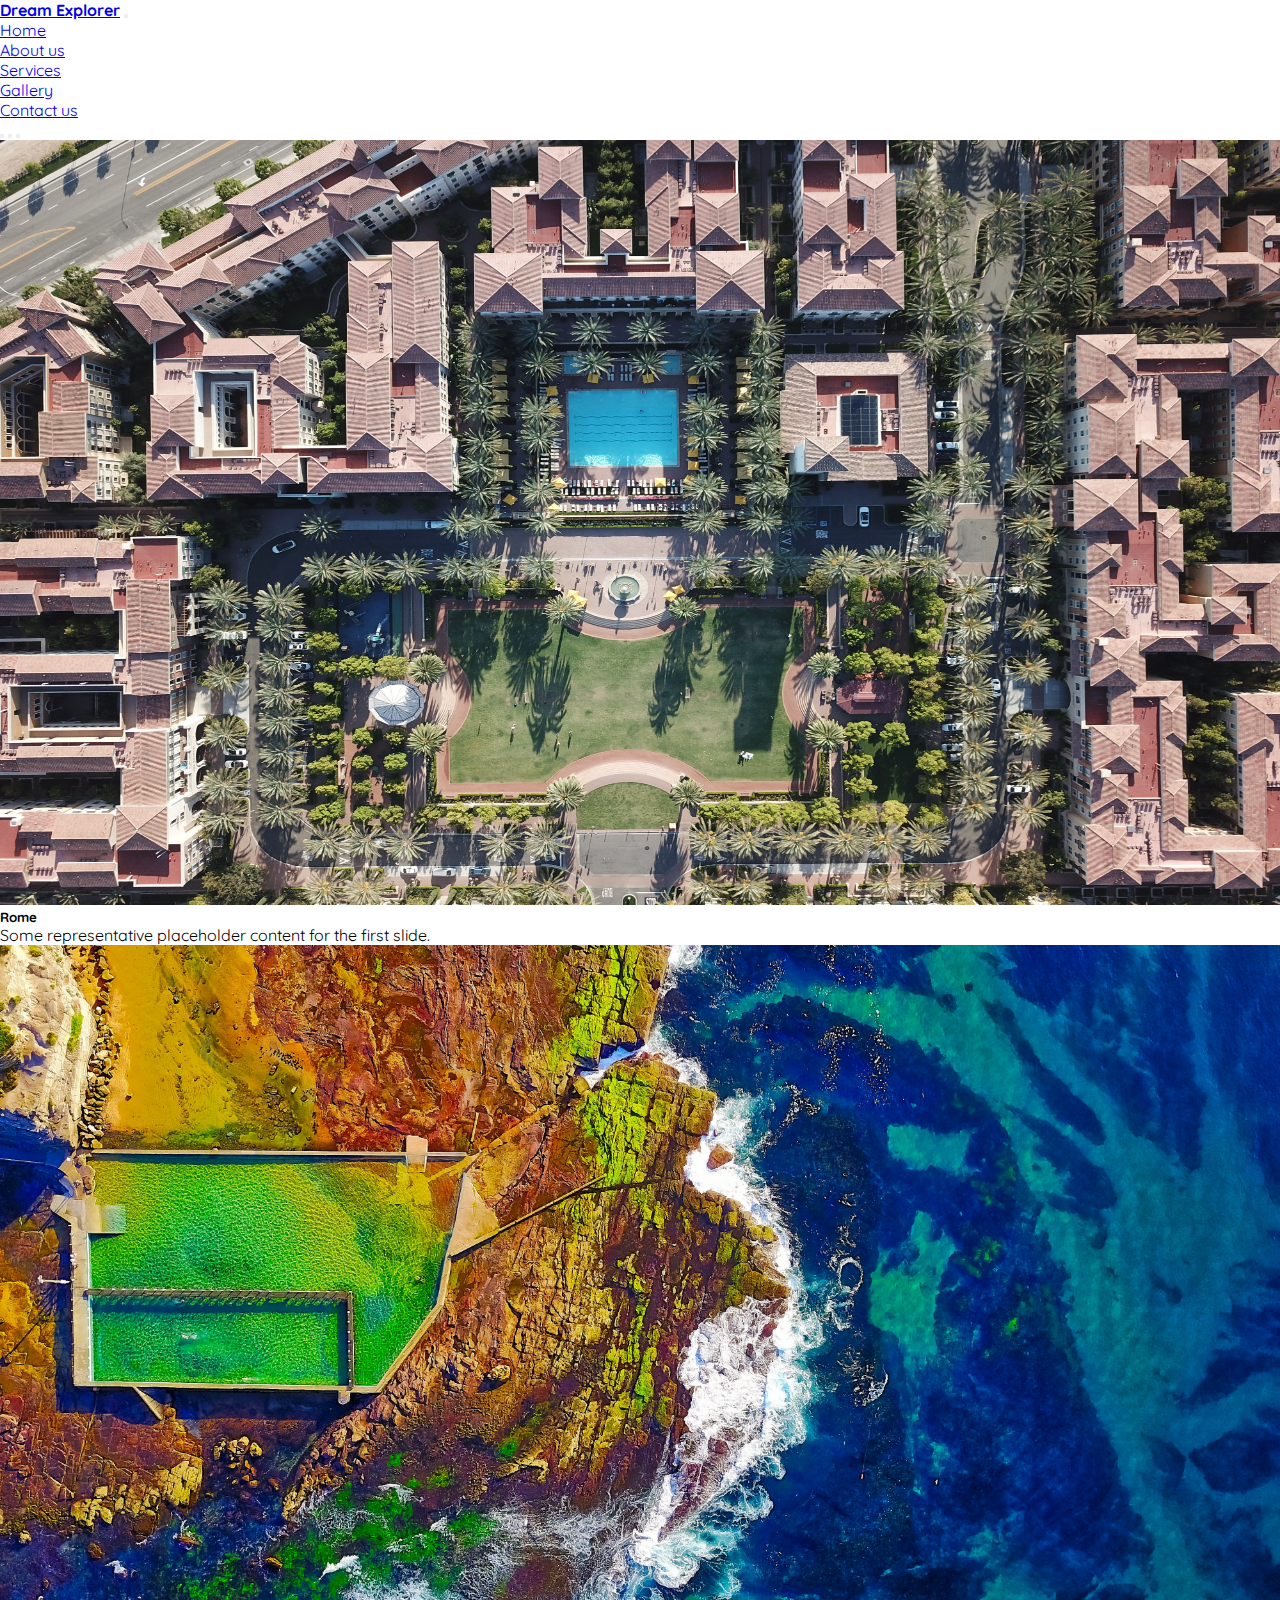
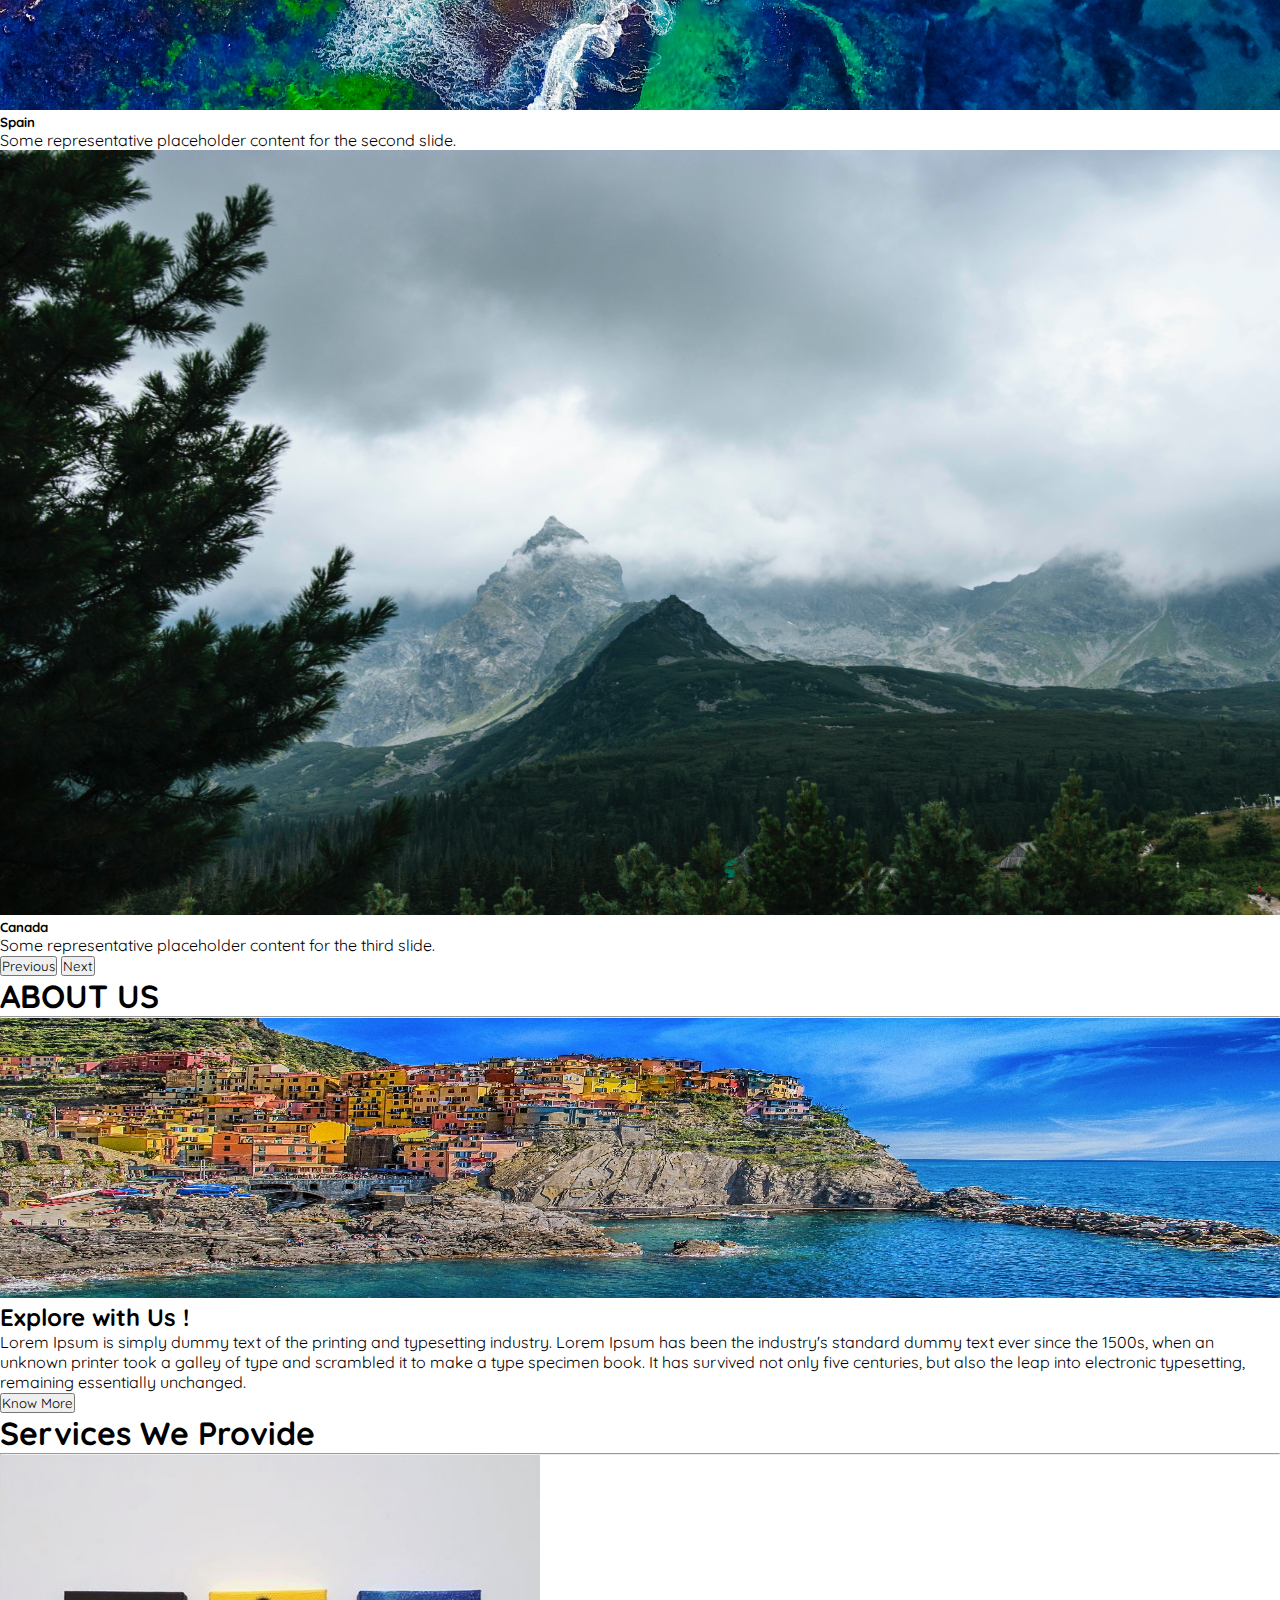
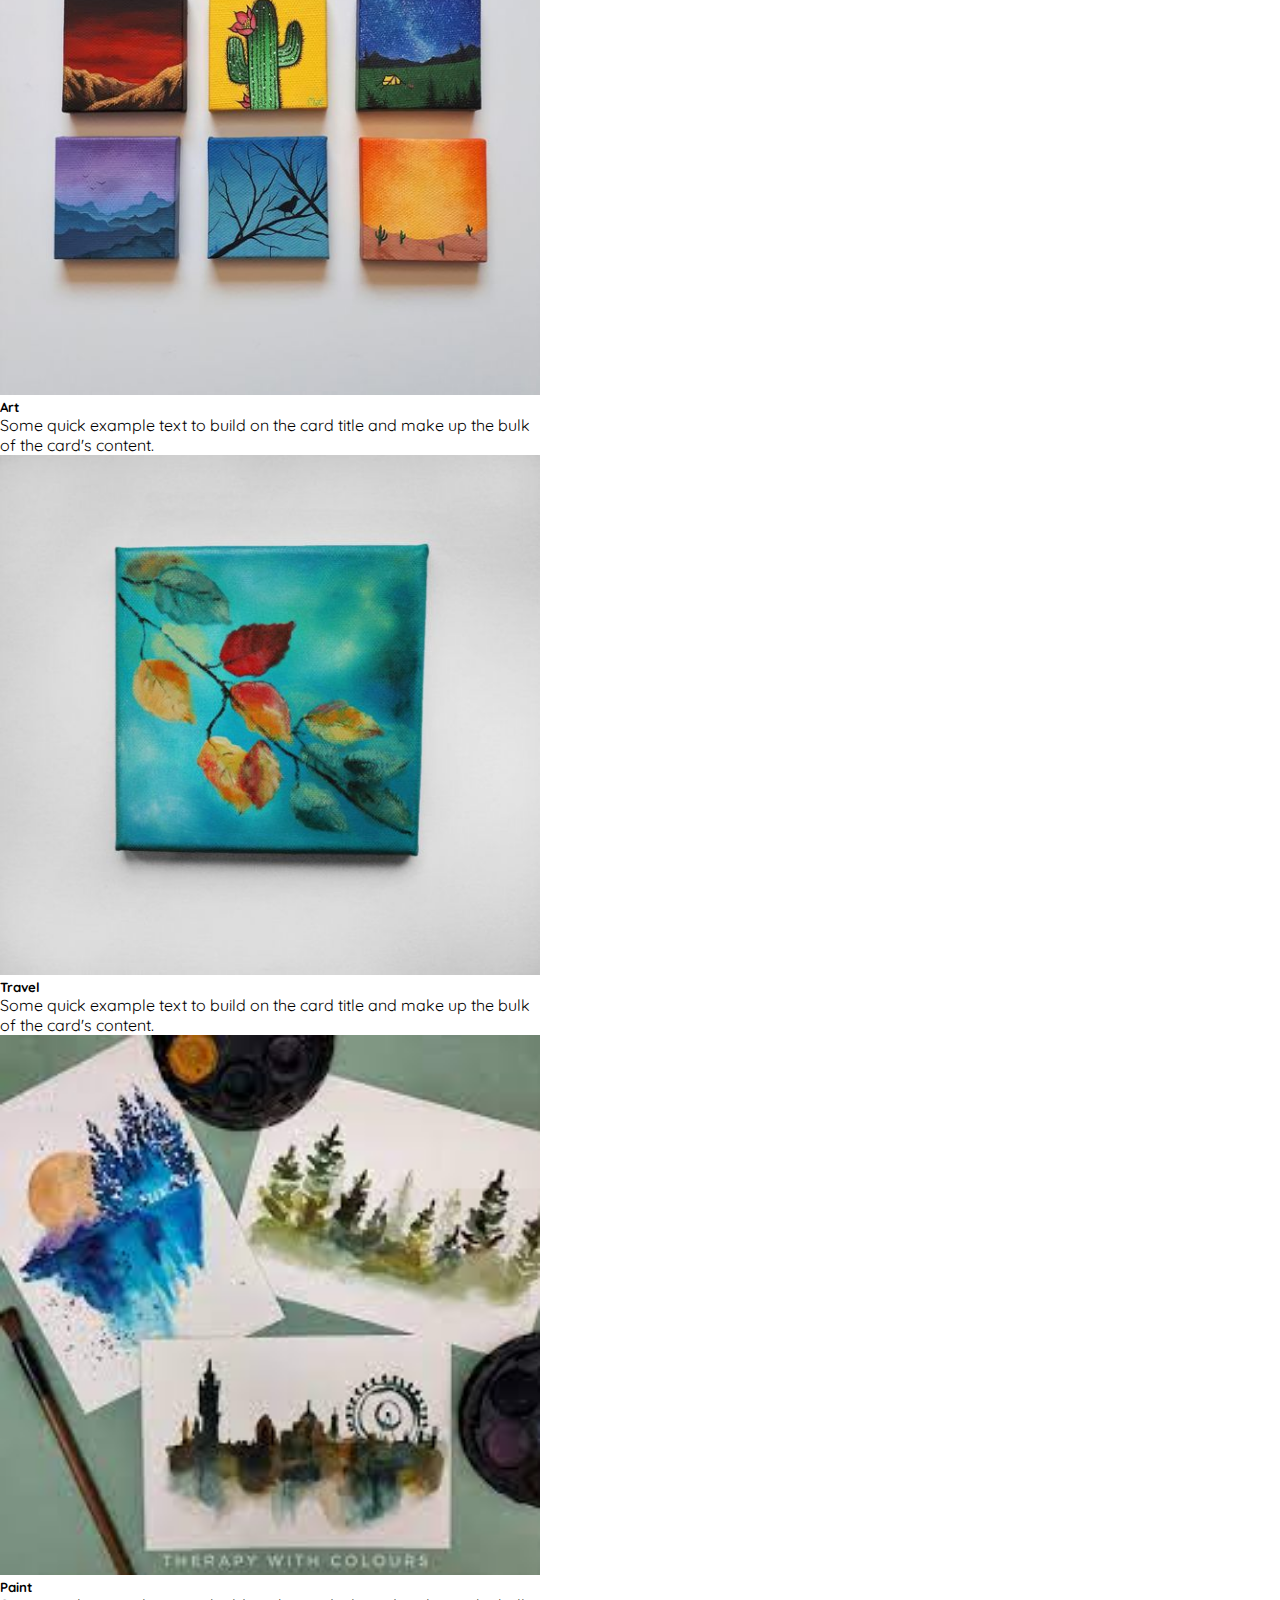
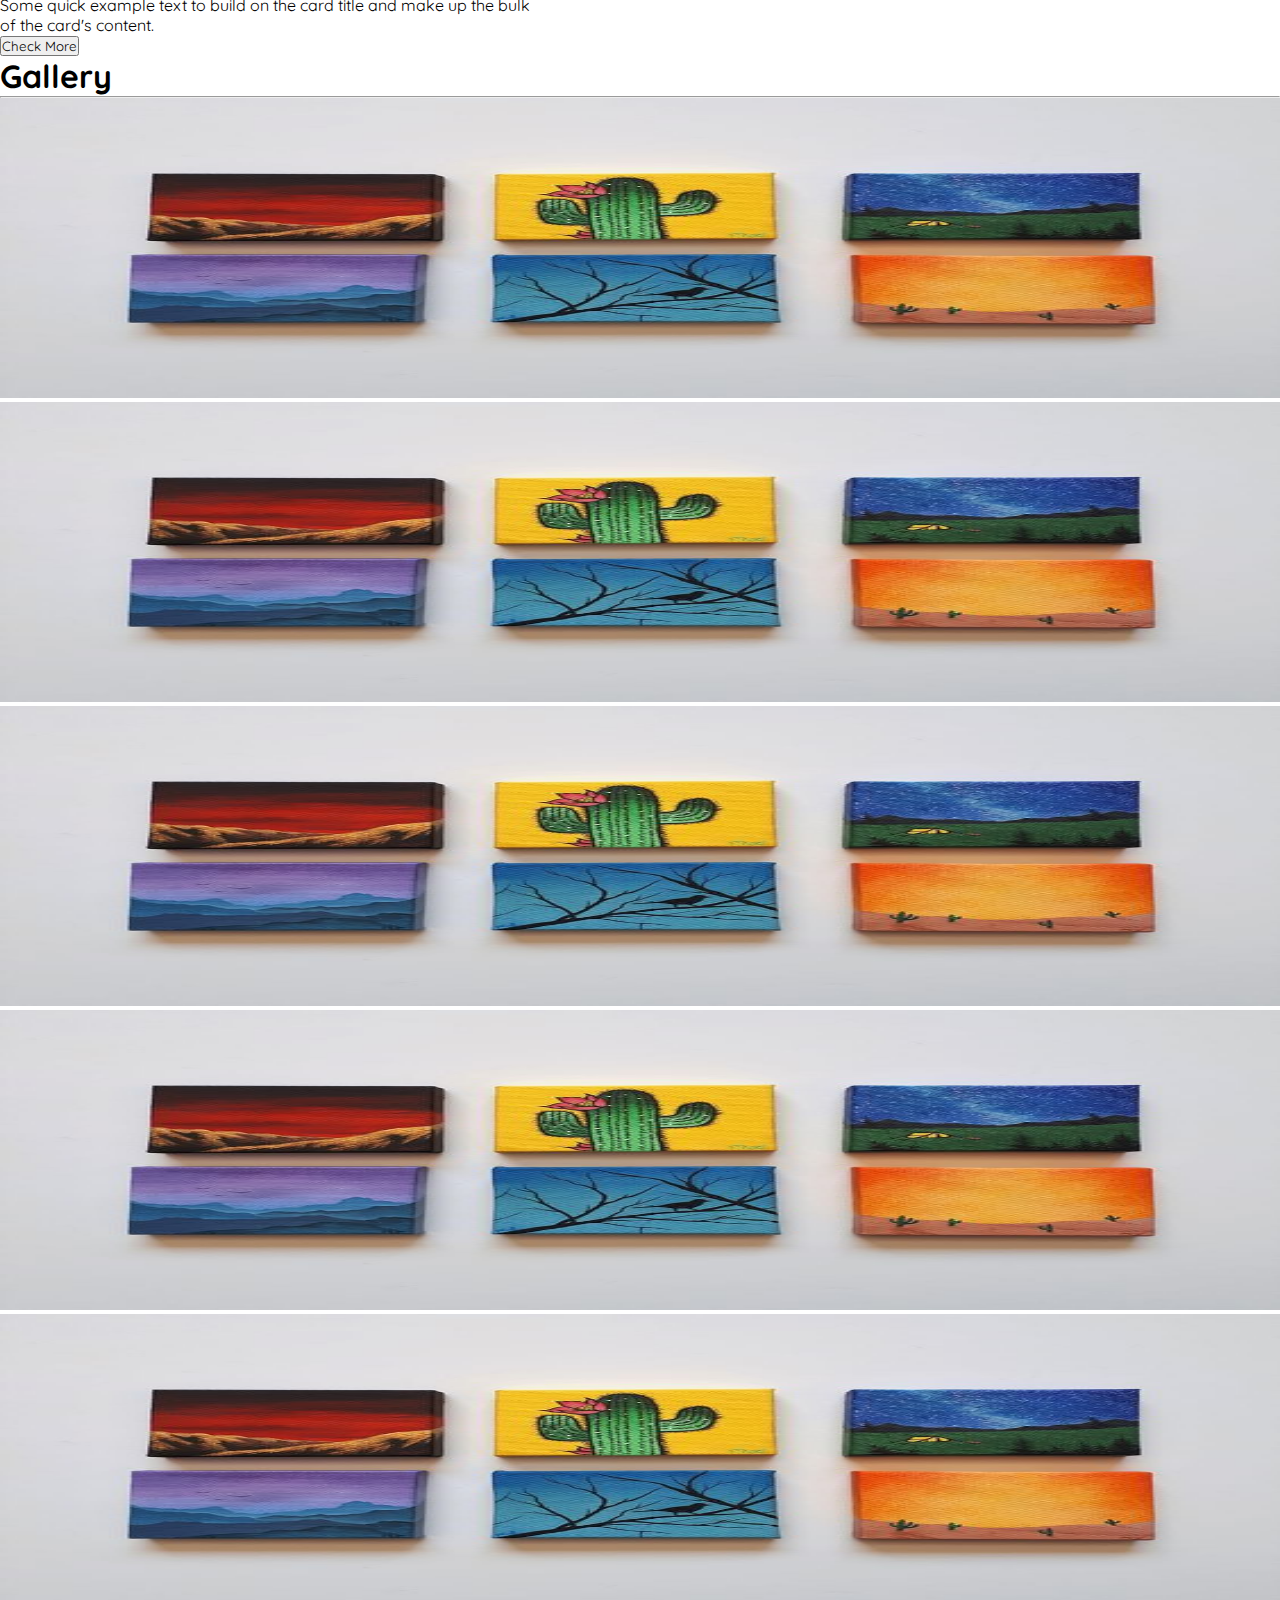
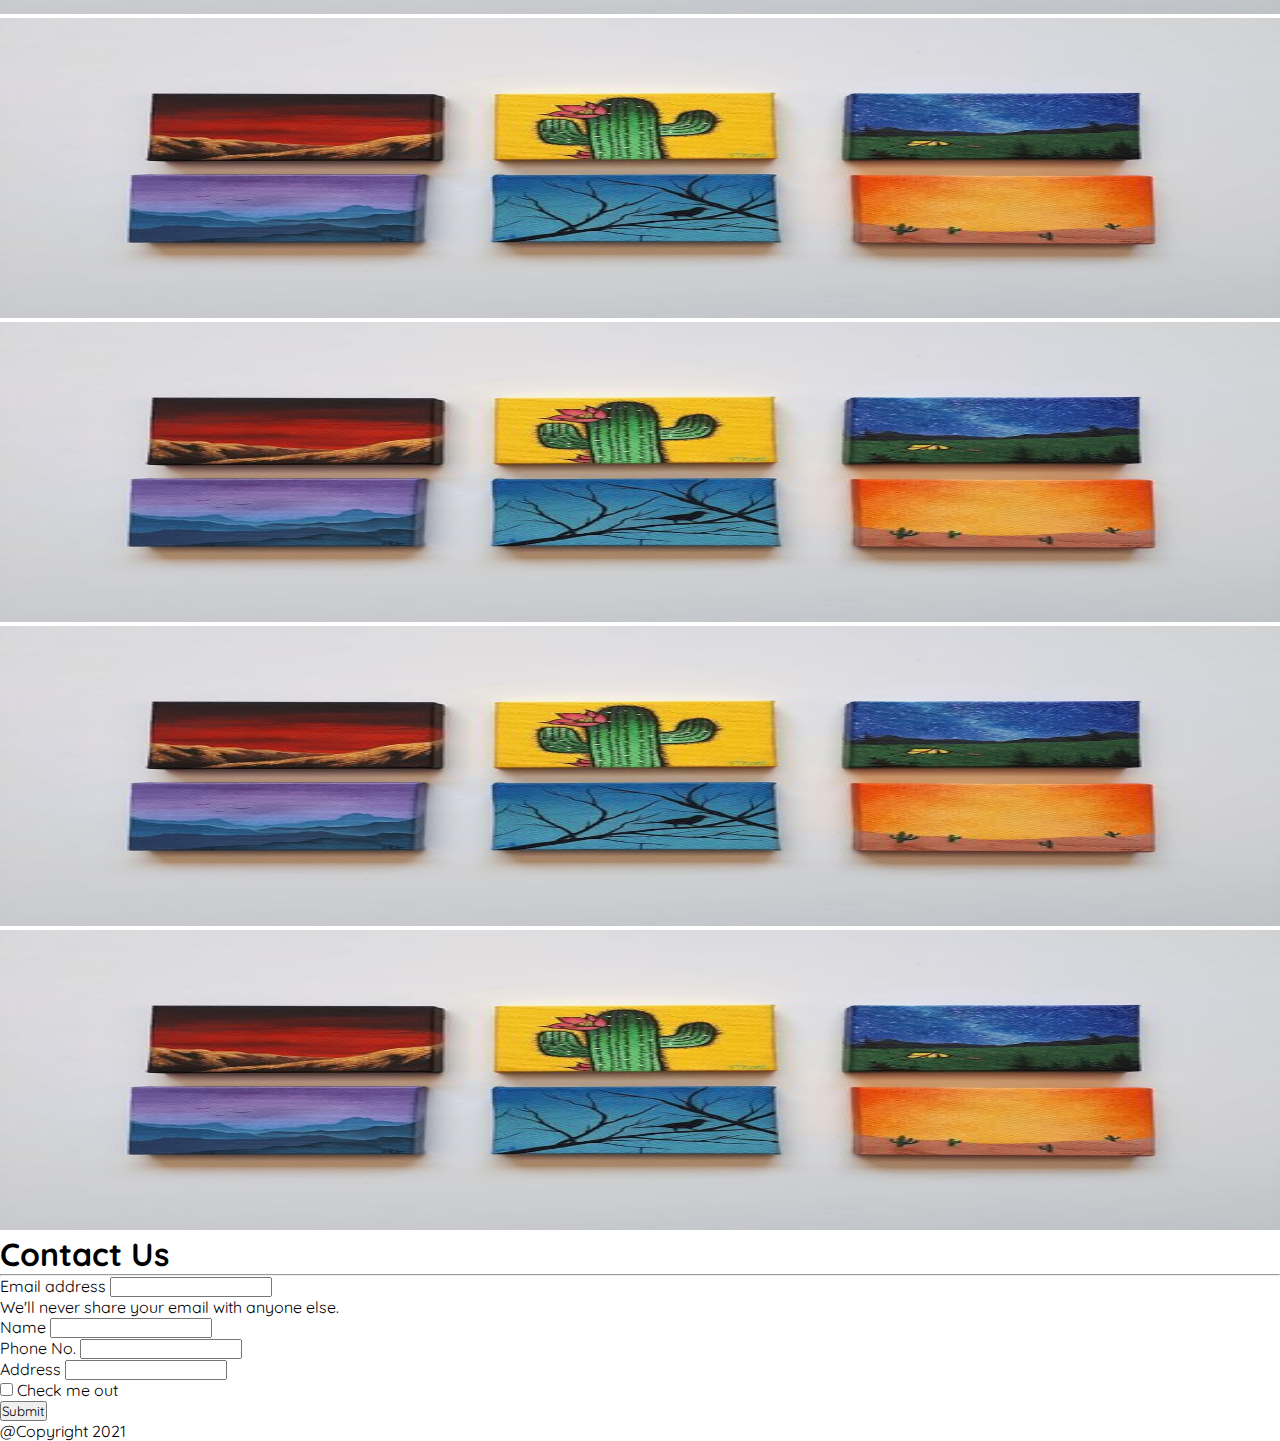
<file: index.html>
<!DOCTYPE html>
<html lang="en">

 <head>
   <meta charset="utf-8">
   <meta name="viewport" content="width=device-width, initial-scale=1">
   <!--  CSS -->
   <link rel="stylesheet" type="text/css" href="css/style.css">
   <link rel="preconnect" href="https://fonts.gstatic.com">
   <link href="https://fonts.googleapis.com/css2?family=Quicksand&display=swap" rel="stylesheet">
   <!-- Bootstrap CSS -->
   <link href="https://cdn.jsdelivr.net/npm/bootstrap@5.0.1/dist/css/bootstrap.min.css" rel="stylesheet"
   integrity="sha384-+0n0xVW2eSR5OomGNYDnhzAbDsOXxcvSN1TPprVMTNDbiYZCxYbOOl7+AMvyTG2x" crossorigin="anonymous">

    <title>
      App
    </title>
  </head>
   <body>
     <nav class="navbar navbar-expand-lg navbar-light bg-light">
   <div class="container-fluid">
     <a class="navbar-brand" href="#"><italic><strong>Dream Explorer</strong></italic></a>
     <button class="navbar-toggler" type="button" data-bs-toggle="collapse" data-bs-target="#navbarSupportedContent" aria-controls="navbarSupportedContent" aria-expanded="false" aria-label="Toggle navigation">
       <span class="navbar-toggler-icon"></span>
     </button>
     <div class="collapse navbar-collapse" id="navbarSupportedContent">
       <ul class="navbar-nav ms-auto mb-2 mb-lg-0">
         <li class="nav-item">
           <a class="nav-link active" aria-current="page" href="index.html">Home</a>
         </li>
         <li class="nav-item">
           <a class="nav-link text-capitalize" href="about.html">About us</a>
         </li>
         <li class="nav-item">
           <a class="nav-link text-capitalize" href="service.html">Services</a>
         </li>
         <li class="nav-item">
           <a class="nav-link text-capitalize" href="gallery.html">Gallery</a>
         </li>
         <li class="nav-item">
           <a class="nav-link text-capitalize" href="contactus.html">Contact us</a>
         </li>
       </ul>
     </div>
   </div>
 </nav>
 <header>
   <div id="carouselExampleCaptions" class="carousel slide" data-bs-ride="carousel">
  <div class="carousel-indicators">
    <button type="button" data-bs-target="#carouselExampleCaptions" data-bs-slide-to="0" class="active" aria-current="true" aria-label="Slide 1"></button>
    <button type="button" data-bs-target="#carouselExampleCaptions" data-bs-slide-to="1" aria-label="Slide 2"></button>
    <button type="button" data-bs-target="#carouselExampleCaptions" data-bs-slide-to="2" aria-label="Slide 3"></button>
  </div>
  <div class="carousel-inner">
    <div class="carousel-item active">
      <img src="images/one.jpg" class="d-block w-100" alt="...">
      <div class="carousel-caption d-md-block">
        <h5>Rome</h5>
        <p>Some representative placeholder content for the first slide.</p>
      </div>
    </div>
    <div class="carousel-item">
      <img src =" images/two.jpg" class="d-block w-100" alt="...">
      <div class="carousel-caption  d-md-block">
        <h5>Spain</h5>
        <p>Some representative placeholder content for the second slide.</p>
      </div>
    </div>
    <div class="carousel-item">
      <img src=" images/three.jpg" class="d-block w-100" alt="...">
      <div class="carousel-caption  d-md-block">
        <h5>Canada</h5>
        <p>Some representative placeholder content for the third slide.</p>
      </div>
    </div>
  </div>
  <button class="carousel-control-prev" type="button" data-bs-target="#carouselExampleCaptions" data-bs-slide="prev">
    <span class="carousel-control-prev-icon" aria-hidden="true"></span>
    <span class="visually-hidden">Previous</span>
  </button>
  <button class="carousel-control-next" type="button" data-bs-target="#carouselExampleCaptions" data-bs-slide="next">
    <span class="carousel-control-next-icon" aria-hidden="true"></span>
    <span class="visually-hidden">Next</span>
  </button>
</div>
 </header>
<!-- About Us Start -->
  <section class="main_heading my-5">
    <div class="text-center">
       <h1 class="display-4"> ABOUT US</h1>
       <hr class="w-25 mx-auto" />
    </div>
    <div class="container my-5 ">
      <div class="row">
         <div class="col-lg-6 col-md-6 col-12 col-xxl-6">
           <figure>
             <img src="images/four.jpg" alt="NO image" class="img-fluid about_img">
           </figure>
         </div>
         <div class="col-lg-6 col-md-6 col-12 col-xxl-6 d-flex align-items-start justify-content-center flex-column">
           <h2 >Explore with Us !</h2>
           <p>Lorem Ipsum is simply dummy text of the printing and typesetting industry. Lorem Ipsum has been the industry's standard dummy
              text ever since the 1500s, when an unknown printer took a galley of type and scrambled it to make a type specimen book.
              It has survived not only five centuries, but also the leap into electronic typesetting, remaining essentially unchanged.</p>
         <button type="button" class="btn btn-info" data-toggle="tooltip" data-placement="right" title="Know More">Know More</button>
      </div>
      </div>
      </div>
    </section>

    <!-- Service section Start -->
      <section class="main_heading my-5 bg-light py-4">
        <div class="text-center">
           <h1 class="display-4"> Services We Provide</h1>
           <hr class="w-25 mx-auto" />
        </div>
        <div class="container services">
          <div class="row my-5">
            <div class="col-lg-4 col-md-4 col-10 col-xxl-4 mx-auto">
              <div class="card border-dark  mb-3" style="max-width: 540px;">
                 <div class="row ">
                   <div class="col-md-4">
                     <img src="images/s1.jpg" alt="Image one" class="img-fluid">
                   </div>
                   <div class="col-md-8">
                     <div class="card-body">
                       <h5 class="card-title">Art</h5>
                        <p class="card-text">Some quick example text to build on the card title and make up the bulk of the card's content.</p>
                     </div>
                  </div>
                 </div>
              </div>
            </div>
            <div class="col-lg-4 col-md-4 col-10 col-xxl-4 mx-auto ">
              <div class="card border-dark mb-3" style="max-width: 540px;">
                 <div class="row">
                   <div class="col-md-4">
                     <img src="images/s2.jpg" alt="Image one" class="img-fluid">
                   </div>
                   <div class="col-md-8">
                     <div class="card-body">
                       <h5 class="card-title">Travel</h5>
                        <p class="card-text">Some quick example text to build on the card title and make up the bulk of the card's content.</p>
                     </div>
                  </div>
                 </div>

                 </div>
            </div>
            <div class="col-lg-4 col-md-4 col-10 col-xxl-4 mx-auto">
              <div class="card border-dark mb-3" style="max-width: 540px;">
                 <div class="row">
                   <div class="col-md-4">
                     <img src="images/s3.jfif" alt="Image one" class="img-fluid">
                   </div>
                   <div class="col-md-8">
                     <div class="card-body">
                       <h5 class="card-title">Paint</h5>
                        <p class="card-text">Some quick example text to build on the card title and make up the bulk of the card's content.</p>
                     </div>
                  </div>
                 </div>
               </div>
              </div>
               <div class="col-xxl-12 text-center my-5">
              <button type="button" class="btn btn-outline-info" data-toggle="tooltip" data-placement="right" title="Check More">Check More</button>
              </div>
            </div>
           </div>
         </section>
         <!-- Gallery Start -->
           <section class="main_heading  my-5 pt-5">
             <div class="text-center">
                <h1 class="display-4"> Gallery</h1>
                <hr class="w-25 mx-auto" />
             </div>
             <div class="container ser ">
                 <div class="row gx-4 gy-2 my-5">
                   <div class=" col-lg-4 col-md-4 col-10 col-xxl-4 mx-auto ">
                     <figure>
                       <img src="images/s1.jpg" alt="small image" class="img-fluid ">
                     </figure>
                  </div>
                  <div class="col-lg-4 col-md-4 col-10 col-xxl-4 mx-auto">
                     <figure>
                        <img src="images/s1.jpg" alt="small image" class="img-fluid ">
                    </figure>
                  </div>
                  <div class=" col-lg-4 col-md-4 col-10 col-xxl-4 mx-auto">
                     <figure>
                       <img src="images/s1.jpg" alt="small image" class="img-fluid ">
                    </figure>
                  </div>
                  <div class=" col-lg-4 col-md-4 col-10 col-xxl-4 mx-auto">
                     <figure>
                       <img src="images/s1.jpg" alt="small image" class="img-fluid ">
                    </figure>
                  </div>
                  <div class=" col-lg-4 col-md-4 col-10 col-xxl-4 mx-auto">
                     <figure>
                       <img src="images/s1.jpg" alt="small image" class="img-fluid ">
                    </figure>
                  </div>
                  <div class=" col-lg-4 col-md-4 col-10 col-xxl-4 mx-auto">
                     <figure>
                       <img src="images/s1.jpg" alt="small image" class="img-fluid ">
                    </figure>
                  </div>
                  <div class=" col-lg-4 col-md-4 col-10 col-xxl-4 mx-auto">
                     <figure>
                       <img src="images/s1.jpg" alt="small image" class="img-fluid ">
                    </figure>
                  </div>
                  <div class=" col-lg-4 col-md-4 col-10 col-xxl-4 mx-auto">
                     <figure>
                       <img src="images/s1.jpg" alt="small image" class="img-fluid ">
                    </figure>
                  </div>
                  <div class=" col-lg-4 col-md-4 col-10 col-xxl-4 mx-auto">
                     <figure>
                       <img src="images/s1.jpg" alt="small image" class="img-fluid ">
                    </figure>
                  </div>
                </div>
             </div>
          </section>
            <!-- Contact Us section Start -->
            <section>
              <div class="text-center py-5 my-5">
                 <h1 class="display-4"> Contact Us</h1>
                 <hr class="w-25 mx-auto" />
              </div>
              <div class="container py-5 my-5">
                <div class="row">
                  <div class="col-xxl-8 col-10 col-md-8 mx-auto ">
             <form>
               <div class="mb-3">
                  <label for="exampleInputEmail1" class="form-label">Email address</label>
                  <input type="email" class="form-control" id="exampleInputEmail1" aria-describedby="emailHelp">
                 <div id="emailHelp" class="form-text">We'll never share your email with anyone else.</div>
              </div>
             <div class="mb-3">
                <label for="name" class="form-label">Name</label>
                <input type="text" class="form-control" id="name">
             </div>
             <div class="mb-3">
                <label for="phone" class="form-label">Phone No.</label>
                <input type="tel" class="form-control" id="phone">
             </div>
             <div class="mb-3">
                <label for="city" class="form-label">Address</label>
                <input type="text" class="form-control" id="city">
             </div>
            <div class="mb-3 form-check">
                <input type="checkbox" class="form-check-input" id="exampleCheck1">
                <label class="form-check-label" for="exampleCheck1">Check me out</label>
            </div>
             <button type="submit" class="btn btn-primary">Submit</button>
          </form>
            </div>
            </div>
          </div>
    </section>
    <footer class="bg-secondary text-center text-white">
      <p>@Copyright 2021</p>
      </footer>
     <script src="https://cdn.jsdelivr.net/npm/@popperjs/core@2.9.2/dist/umd/popper.min.js"
      integrity="sha384-IQsoLXl5PILFhosVNubq5LC7Qb9DXgDA9i+tQ8Zj3iwWAwPtgFTxbJ8NT4GN1R8p" crossorigin="anonymous"></script>
   <script src="https://cdn.jsdelivr.net/npm/bootstrap@5.0.1/dist/js/bootstrap.min.js"
   integrity="sha384-Atwg2Pkwv9vp0ygtn1JAojH0nYbwNJLPhwyoVbhoPwBhjQPR5VtM2+xf0Uwh9KtT" crossorigin="anonymous"></script>
   <script type="text/javascript">
     var tooltipTriggerList = [].slice.call(document.querySelectorAll('[data-bs-toggle="tooltip"]'))
     var tooltipList = tooltipTriggerList.map(function (tooltipTriggerEl) {
     return new bootstrap.Tooltip(tooltipTriggerEl)
     })
   </script>
   </body>
</html>
</file>
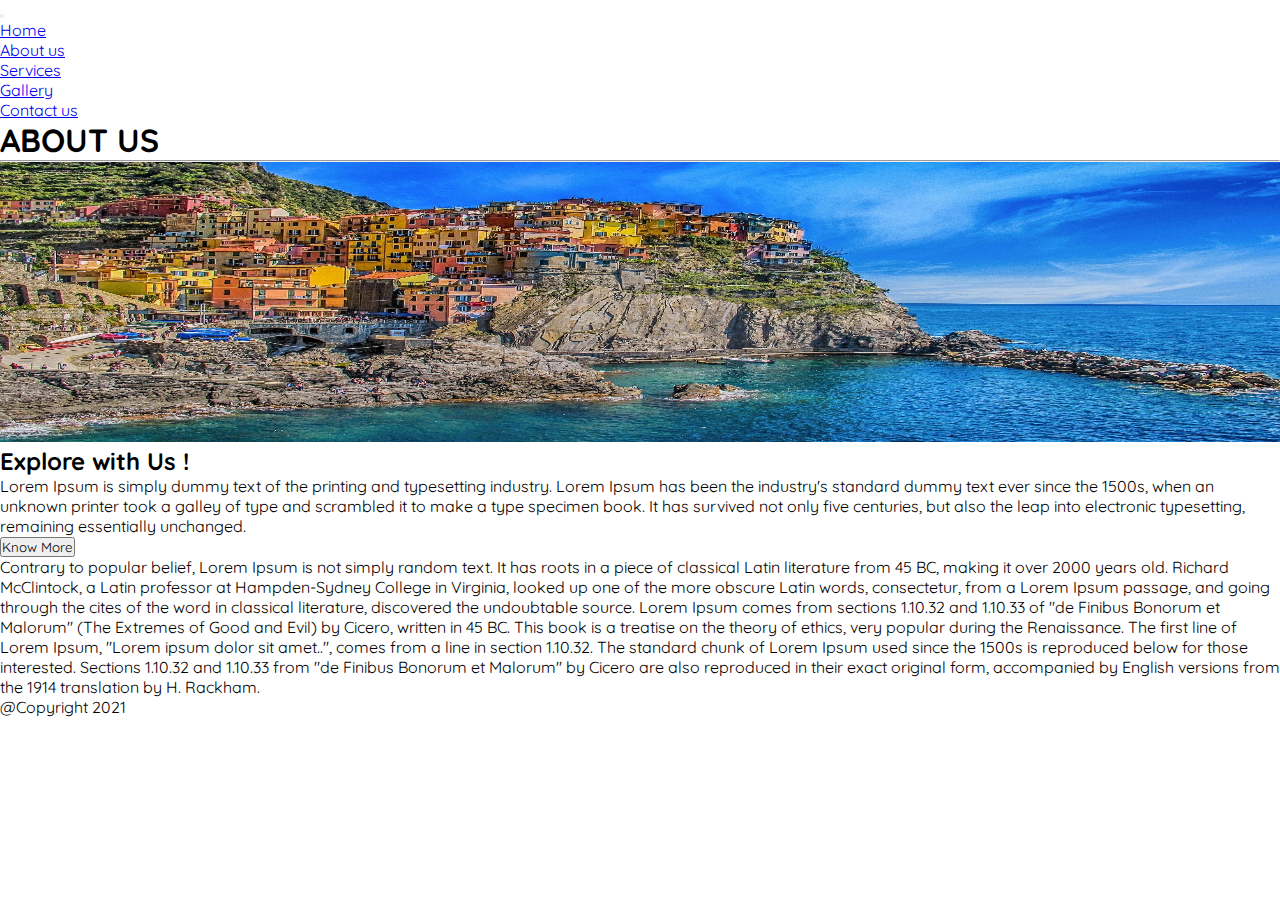
<file: about.html>
<!DOCTYPE html>
<html lang="en">

 <head>
   <meta charset="utf-8">
   <meta name="viewport" content="width=device-width, initial-scale=1">
   <!--  CSS -->
   <link rel="stylesheet" type="text/css" href="css/style.css">
   <link rel="preconnect" href="https://fonts.gstatic.com">
   <link href="https://fonts.googleapis.com/css2?family=Quicksand&display=swap" rel="stylesheet">
   <!-- Bootstrap CSS -->
   <link href="https://cdn.jsdelivr.net/npm/bootstrap@5.0.1/dist/css/bootstrap.min.css" rel="stylesheet"
   integrity="sha384-+0n0xVW2eSR5OomGNYDnhzAbDsOXxcvSN1TPprVMTNDbiYZCxYbOOl7+AMvyTG2x" crossorigin="anonymous">

    <title>
      App
    </title>
  </head>
   <body>
     <nav class="navbar navbar-expand-lg navbar-light bg-light">
   <div class="container-fluid">

     <button class="navbar-toggler" type="button" data-bs-toggle="collapse" data-bs-target="#navbarSupportedContent" aria-controls="navbarSupportedContent" aria-expanded="false" aria-label="Toggle navigation">
       <span class="navbar-toggler-icon"></span>
     </button>
     <div class="collapse navbar-collapse" id="navbarSupportedContent">
       <ul class="navbar-nav ms-auto mb-2 mb-lg-0">
         <li class="nav-item">
           <a class="nav-link active" aria-current="page" href="index.html">Home</a>
         </li>
         <li class="nav-item">
           <a class="nav-link text-capitalize" href="about.html">About us</a>
         </li>
         <li class="nav-item">
           <a class="nav-link text-capitalize" href="service.html">Services</a>
         </li>
         <li class="nav-item">
           <a class="nav-link text-capitalize" href="gallery.html">Gallery</a>
         </li>
         <li class="nav-item">
           <a class="nav-link text-capitalize" href="contactus.html">Contact us</a>
         </li>
       </ul>
     </div>
   </div>
 </nav>

 <section class="main_heading my-5">
   <div class="text-center">
      <h1 class="display-4"> ABOUT US</h1>
      <hr class="w-25 mx-auto" />
   </div>
   <div class="container my-5 ">
     <div class="row">
        <div class="col-lg-6 col-md-6 col-12 col-xxl-6">
          <figure>
            <img src="images/four.jpg" alt="NO image" class="img-fluid about_img">
          </figure>
        </div>
        <div class="col-lg-6 col-md-6 col-12 col-xxl-6 d-flex align-items-start justify-content-center flex-column">
          <h2 >Explore with Us !</h2>
          <p>Lorem Ipsum is simply dummy text of the printing and typesetting industry. Lorem Ipsum has been the industry's standard dummy
             text ever since the 1500s, when an unknown printer took a galley of type and scrambled it to make a type specimen book.
             It has survived not only five centuries, but also the leap into electronic typesetting, remaining essentially unchanged.</p>
        <button type="button" class="btn btn-info" data-toggle="tooltip" data-placement="right" title="Know More">Know More</button>
     </div>
     </div>
     </div>
     <div class="container">
       <div class="row">
         <p>Contrary to popular belief, Lorem Ipsum is not simply random text. It has roots in a piece of classical Latin literature from 45 BC, making it over 2000 years old. Richard McClintock,
            a Latin professor at Hampden-Sydney College in Virginia, looked up one of the more obscure Latin words, consectetur, from a Lorem Ipsum passage, and going through the cites of the word in classical literature, discovered the undoubtable source. Lorem Ipsum comes from sections 1.10.32 and 1.10.33 of "de Finibus Bonorum et Malorum" (The Extremes of Good and Evil) by Cicero, written in 45 BC. This book is a treatise on the theory of ethics, very popular during the Renaissance. The first line of Lorem Ipsum, "Lorem ipsum dolor sit amet..", comes from a line in section 1.10.32.
          The standard chunk of Lorem Ipsum used since the 1500s is reproduced below for those interested. Sections 1.10.32 and 1.10.33 from
          "de Finibus Bonorum et Malorum" by Cicero are also reproduced in their exact original form, accompanied by English versions from the 1914
          translation by H. Rackham.
         </p>
       </div>
     </div>
   </section>
<footer class="bg-secondary text-center text-white">
   <p>@Copyright 2021</p>
   </footer>
  <script src="https://cdn.jsdelivr.net/npm/@popperjs/core@2.9.2/dist/umd/popper.min.js"
   integrity="sha384-IQsoLXl5PILFhosVNubq5LC7Qb9DXgDA9i+tQ8Zj3iwWAwPtgFTxbJ8NT4GN1R8p" crossorigin="anonymous"></script>
<script src="https://cdn.jsdelivr.net/npm/bootstrap@5.0.1/dist/js/bootstrap.min.js"
integrity="sha384-Atwg2Pkwv9vp0ygtn1JAojH0nYbwNJLPhwyoVbhoPwBhjQPR5VtM2+xf0Uwh9KtT" crossorigin="anonymous"></script>
<script type="text/javascript">
  var tooltipTriggerList = [].slice.call(document.querySelectorAll('[data-bs-toggle="tooltip"]'))
  var tooltipList = tooltipTriggerList.map(function (tooltipTriggerEl) {
  return new bootstrap.Tooltip(tooltipTriggerEl)
  })
</script>
</body>
</html>
</file>
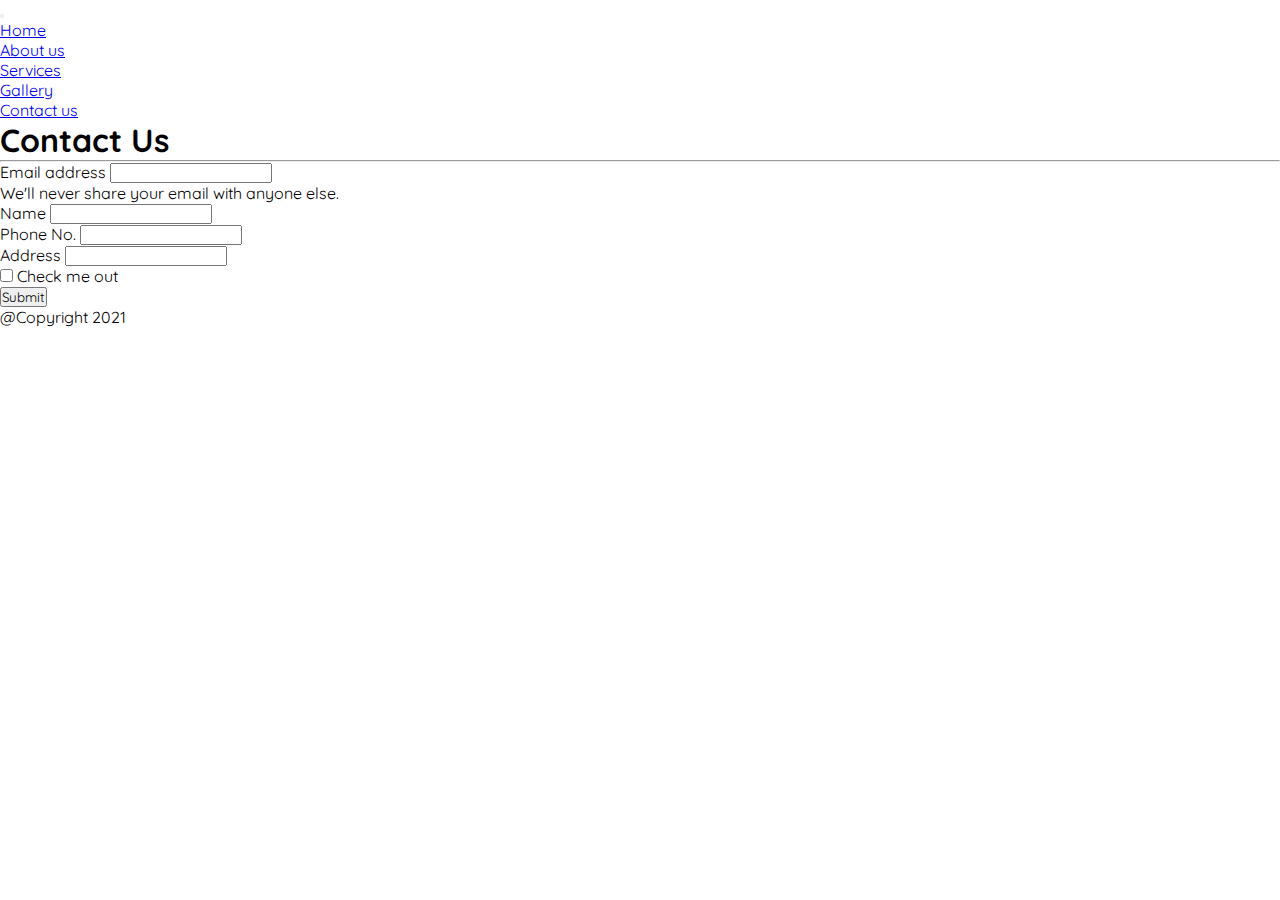
<file: contactus.html>
<!DOCTYPE html>
<html lang="en">

 <head>
   <meta charset="utf-8">
   <meta name="viewport" content="width=device-width, initial-scale=1">
   <!--  CSS -->
   <link rel="stylesheet" type="text/css" href="css/style.css">
   <link rel="preconnect" href="https://fonts.gstatic.com">
   <link href="https://fonts.googleapis.com/css2?family=Quicksand&display=swap" rel="stylesheet">
   <!-- Bootstrap CSS -->
   <link href="https://cdn.jsdelivr.net/npm/bootstrap@5.0.1/dist/css/bootstrap.min.css" rel="stylesheet"
   integrity="sha384-+0n0xVW2eSR5OomGNYDnhzAbDsOXxcvSN1TPprVMTNDbiYZCxYbOOl7+AMvyTG2x" crossorigin="anonymous">

    <title>
      App
    </title>
  </head>
   <body>
     <nav class="navbar navbar-expand-lg navbar-light bg-light">
   <div class="container-fluid">

     <button class="navbar-toggler" type="button" data-bs-toggle="collapse" data-bs-target="#navbarSupportedContent" aria-controls="navbarSupportedContent" aria-expanded="false" aria-label="Toggle navigation">
       <span class="navbar-toggler-icon"></span>
     </button>
     <div class="collapse navbar-collapse" id="navbarSupportedContent">
       <ul class="navbar-nav ms-auto mb-2 mb-lg-0">
         <li class="nav-item">
           <a class="nav-link active" aria-current="page" href="index.html">Home</a>
         </li>
         <li class="nav-item">
           <a class="nav-link text-capitalize" href="about.html">About us</a>
         </li>
         <li class="nav-item">
           <a class="nav-link text-capitalize" href="service.html">Services</a>
         </li>
         <li class="nav-item">
           <a class="nav-link text-capitalize" href="gallery.html">Gallery</a>
         </li>
         <li class="nav-item">
           <a class="nav-link text-capitalize" href="contactus.html">Contact us</a>
         </li>
       </ul>
     </div>
   </div>
 </nav>


 <!-- Contact Us section Start -->
 <section>
   <div class="text-center py-5 my-5">
      <h1 class="display-4"> Contact Us</h1>
      <hr class="w-25 mx-auto" />
   </div>
   <div class="container py-5 my-5">
     <div class="row">
       <div class="col-xxl-8 col-10 col-md-8 mx-auto ">
  <form>
    <div class="mb-3">
       <label for="exampleInputEmail1" class="form-label">Email address</label>
       <input type="email" class="form-control" id="exampleInputEmail1" aria-describedby="emailHelp">
      <div id="emailHelp" class="form-text">We'll never share your email with anyone else.</div>
   </div>
  <div class="mb-3">
     <label for="name" class="form-label">Name</label>
     <input type="text" class="form-control" id="name">
  </div>
  <div class="mb-3">
     <label for="phone" class="form-label">Phone No.</label>
     <input type="tel" class="form-control" id="phone">
  </div>
  <div class="mb-3">
     <label for="city" class="form-label">Address</label>
     <input type="text" class="form-control" id="city">
  </div>
 <div class="mb-3 form-check">
     <input type="checkbox" class="form-check-input" id="exampleCheck1">
     <label class="form-check-label" for="exampleCheck1">Check me out</label>
 </div>
  <button type="submit" class="btn btn-primary">Submit</button>
 </form>
 </div>
 </div>
 </div>
 </section>







 <footer class="bg-secondary text-center text-white">
   <p>@Copyright 2021</p>
   </footer>
  <script src="https://cdn.jsdelivr.net/npm/@popperjs/core@2.9.2/dist/umd/popper.min.js"
   integrity="sha384-IQsoLXl5PILFhosVNubq5LC7Qb9DXgDA9i+tQ8Zj3iwWAwPtgFTxbJ8NT4GN1R8p" crossorigin="anonymous"></script>
<script src="https://cdn.jsdelivr.net/npm/bootstrap@5.0.1/dist/js/bootstrap.min.js"
integrity="sha384-Atwg2Pkwv9vp0ygtn1JAojH0nYbwNJLPhwyoVbhoPwBhjQPR5VtM2+xf0Uwh9KtT" crossorigin="anonymous"></script>
<script type="text/javascript">
  var tooltipTriggerList = [].slice.call(document.querySelectorAll('[data-bs-toggle="tooltip"]'))
  var tooltipList = tooltipTriggerList.map(function (tooltipTriggerEl) {
  return new bootstrap.Tooltip(tooltipTriggerEl)
  })
</script>
</body>
</html>
</file>
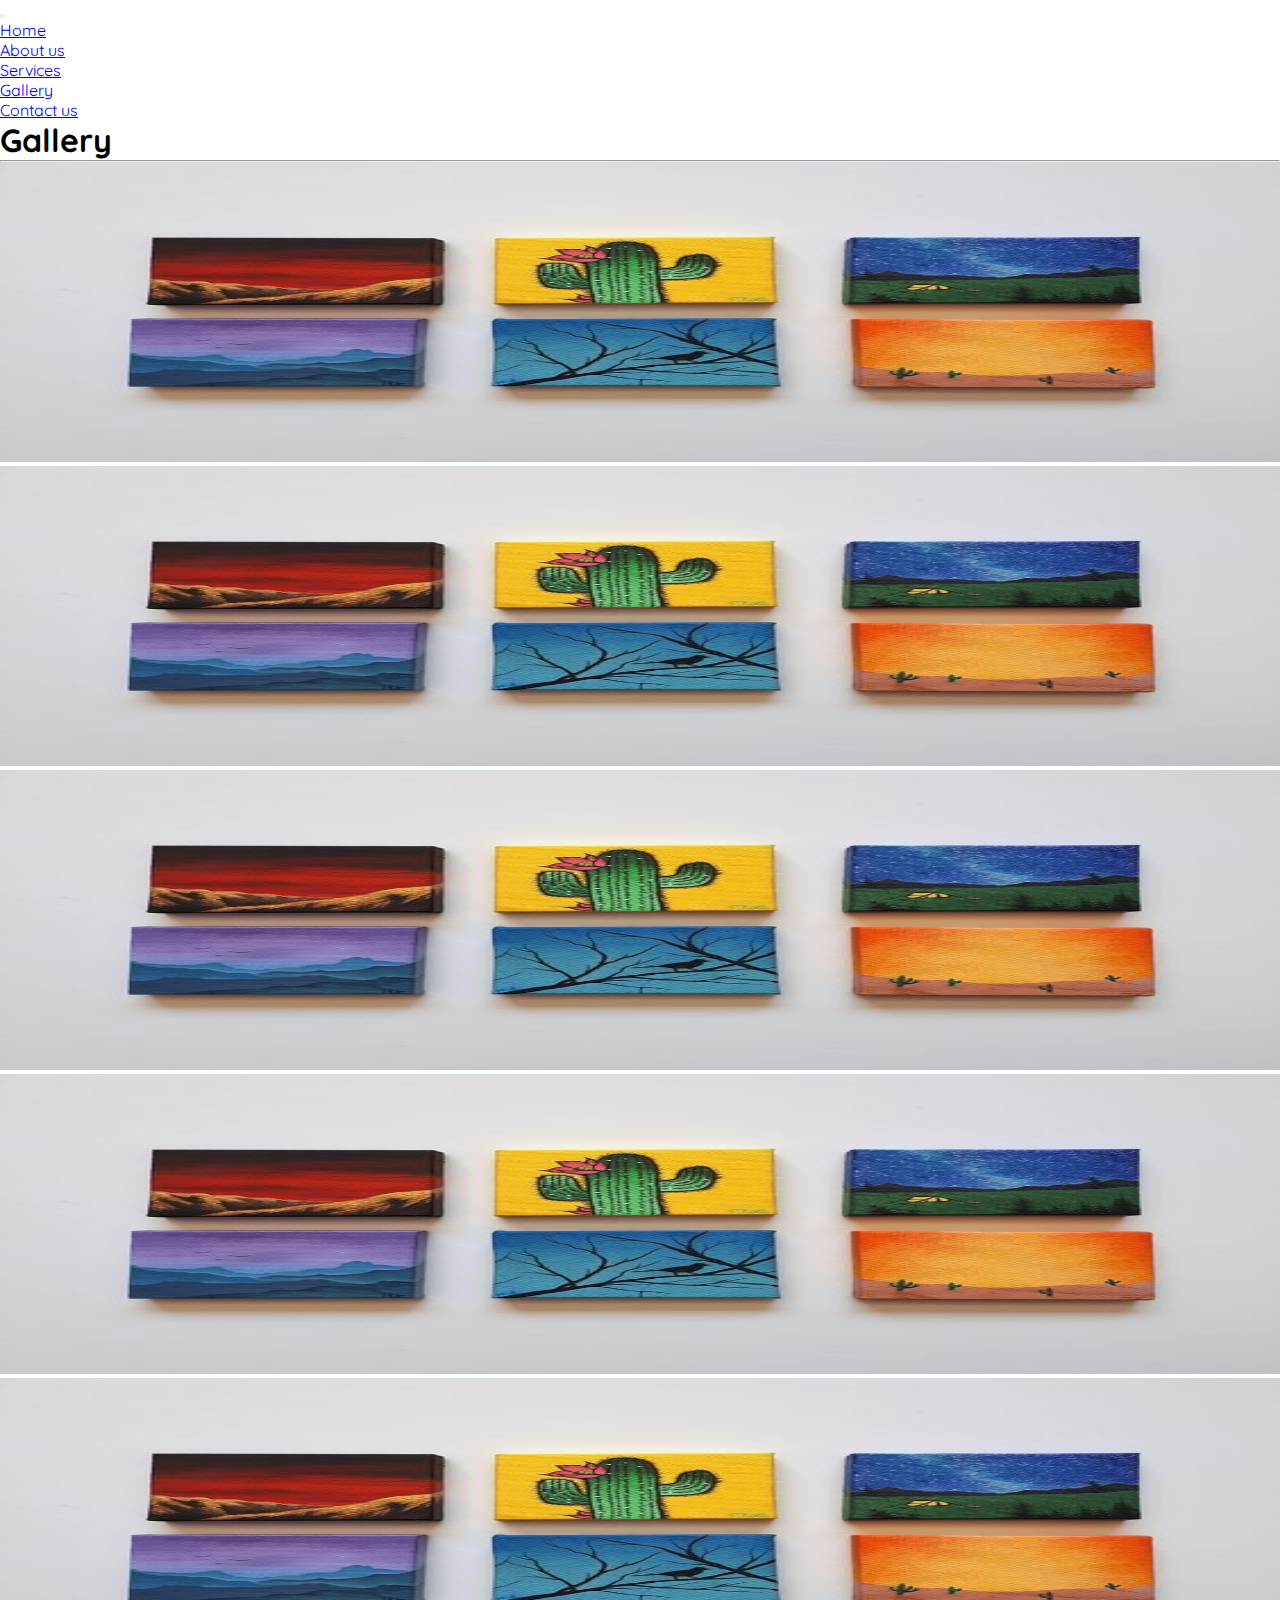
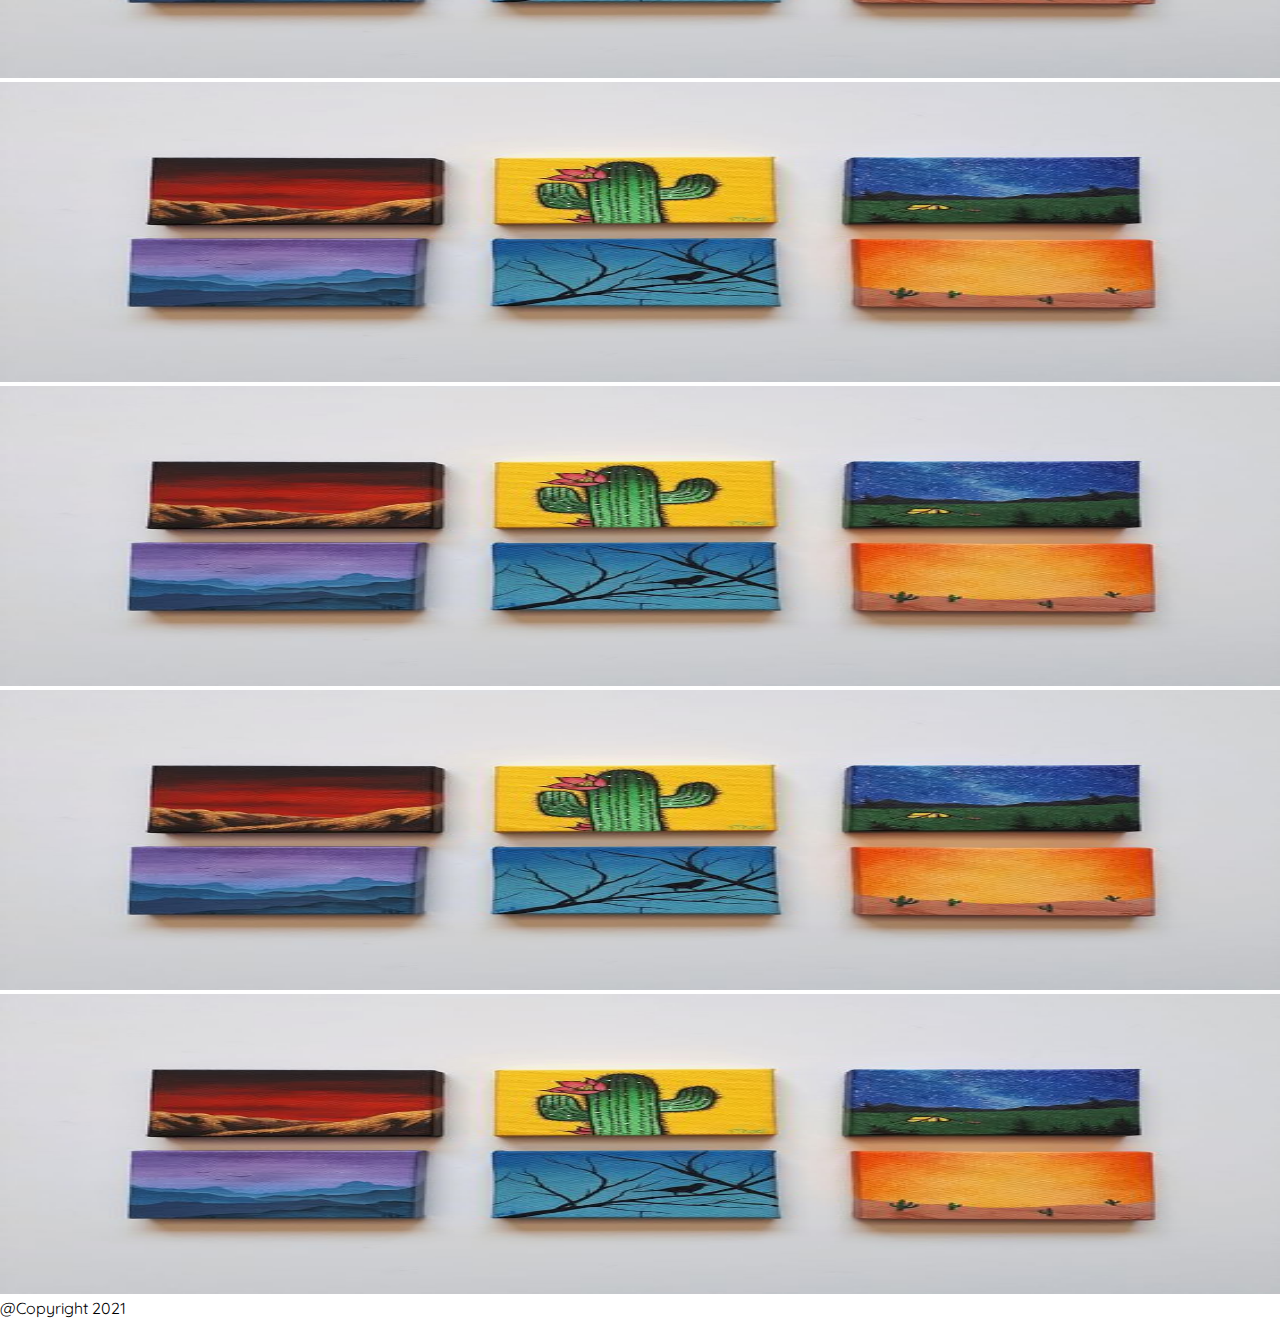
<file: gallery.html>
<!DOCTYPE html>
<html lang="en">

 <head>
   <meta charset="utf-8">
   <meta name="viewport" content="width=device-width, initial-scale=1">
   <!--  CSS -->
   <link rel="stylesheet" type="text/css" href="css/style.css">
   <link rel="preconnect" href="https://fonts.gstatic.com">
   <link href="https://fonts.googleapis.com/css2?family=Quicksand&display=swap" rel="stylesheet">
   <!-- Bootstrap CSS -->
   <link href="https://cdn.jsdelivr.net/npm/bootstrap@5.0.1/dist/css/bootstrap.min.css" rel="stylesheet"
   integrity="sha384-+0n0xVW2eSR5OomGNYDnhzAbDsOXxcvSN1TPprVMTNDbiYZCxYbOOl7+AMvyTG2x" crossorigin="anonymous">

    <title>
      App
    </title>
  </head>
   <body>
     <nav class="navbar navbar-expand-lg navbar-light bg-light">
   <div class="container-fluid">

     <button class="navbar-toggler" type="button" data-bs-toggle="collapse" data-bs-target="#navbarSupportedContent" aria-controls="navbarSupportedContent" aria-expanded="false" aria-label="Toggle navigation">
       <span class="navbar-toggler-icon"></span>
     </button>
     <div class="collapse navbar-collapse" id="navbarSupportedContent">
       <ul class="navbar-nav ms-auto mb-2 mb-lg-0">
         <li class="nav-item">
           <a class="nav-link active" aria-current="page" href="index.html">Home</a>
         </li>
         <li class="nav-item">
           <a class="nav-link text-capitalize" href="about.html">About us</a>
         </li>
         <li class="nav-item">
           <a class="nav-link text-capitalize" href="service.html">Services</a>
         </li>
         <li class="nav-item">
           <a class="nav-link text-capitalize" href="gallery.html">Gallery</a>
         </li>
         <li class="nav-item">
           <a class="nav-link text-capitalize" href="contactus.html">Contact us</a>
         </li>
       </ul>
     </div>
   </div>
 </nav>
 <!-- Gallery Start -->
   <section class="main_heading  my-5 pt-5">
     <div class="text-center">
        <h1 class="display-4"> Gallery</h1>
        <hr class="w-25 mx-auto" />
     </div>
     <div class="container ser ">
         <div class="row gx-4 gy-2 my-5">
           <div class=" col-lg-4 col-md-4 col-10 col-xxl-4 mx-auto ">
             <figure>
               <img src="images/s1.jpg" alt="small image" class="img-fluid ">
             </figure>
          </div>
          <div class="col-lg-4 col-md-4 col-10 col-xxl-4 mx-auto">
             <figure>
                <img src="images/s1.jpg" alt="small image" class="img-fluid ">
            </figure>
          </div>
          <div class=" col-lg-4 col-md-4 col-10 col-xxl-4 mx-auto">
             <figure>
               <img src="images/s1.jpg" alt="small image" class="img-fluid ">
            </figure>
          </div>
          <div class=" col-lg-4 col-md-4 col-10 col-xxl-4 mx-auto">
             <figure>
               <img src="images/s1.jpg" alt="small image" class="img-fluid ">
            </figure>
          </div>
          <div class=" col-lg-4 col-md-4 col-10 col-xxl-4 mx-auto">
             <figure>
               <img src="images/s1.jpg" alt="small image" class="img-fluid ">
            </figure>
          </div>
          <div class=" col-lg-4 col-md-4 col-10 col-xxl-4 mx-auto">
             <figure>
               <img src="images/s1.jpg" alt="small image" class="img-fluid ">
            </figure>
          </div>
          <div class=" col-lg-4 col-md-4 col-10 col-xxl-4 mx-auto">
             <figure>
               <img src="images/s1.jpg" alt="small image" class="img-fluid ">
            </figure>
          </div>
          <div class=" col-lg-4 col-md-4 col-10 col-xxl-4 mx-auto">
             <figure>
               <img src="images/s1.jpg" alt="small image" class="img-fluid ">
            </figure>
          </div>
          <div class=" col-lg-4 col-md-4 col-10 col-xxl-4 mx-auto">
             <figure>
               <img src="images/s1.jpg" alt="small image" class="img-fluid ">
            </figure>
          </div>
        </div>
     </div>
  </section>





 <footer class="bg-secondary text-center text-white">
   <p>@Copyright 2021</p>
   </footer>
  <script src="https://cdn.jsdelivr.net/npm/@popperjs/core@2.9.2/dist/umd/popper.min.js"
   integrity="sha384-IQsoLXl5PILFhosVNubq5LC7Qb9DXgDA9i+tQ8Zj3iwWAwPtgFTxbJ8NT4GN1R8p" crossorigin="anonymous"></script>
<script src="https://cdn.jsdelivr.net/npm/bootstrap@5.0.1/dist/js/bootstrap.min.js"
integrity="sha384-Atwg2Pkwv9vp0ygtn1JAojH0nYbwNJLPhwyoVbhoPwBhjQPR5VtM2+xf0Uwh9KtT" crossorigin="anonymous"></script>
<script type="text/javascript">
  var tooltipTriggerList = [].slice.call(document.querySelectorAll('[data-bs-toggle="tooltip"]'))
  var tooltipList = tooltipTriggerList.map(function (tooltipTriggerEl) {
  return new bootstrap.Tooltip(tooltipTriggerEl)
  })
</script>
</body>
</html>
</file>
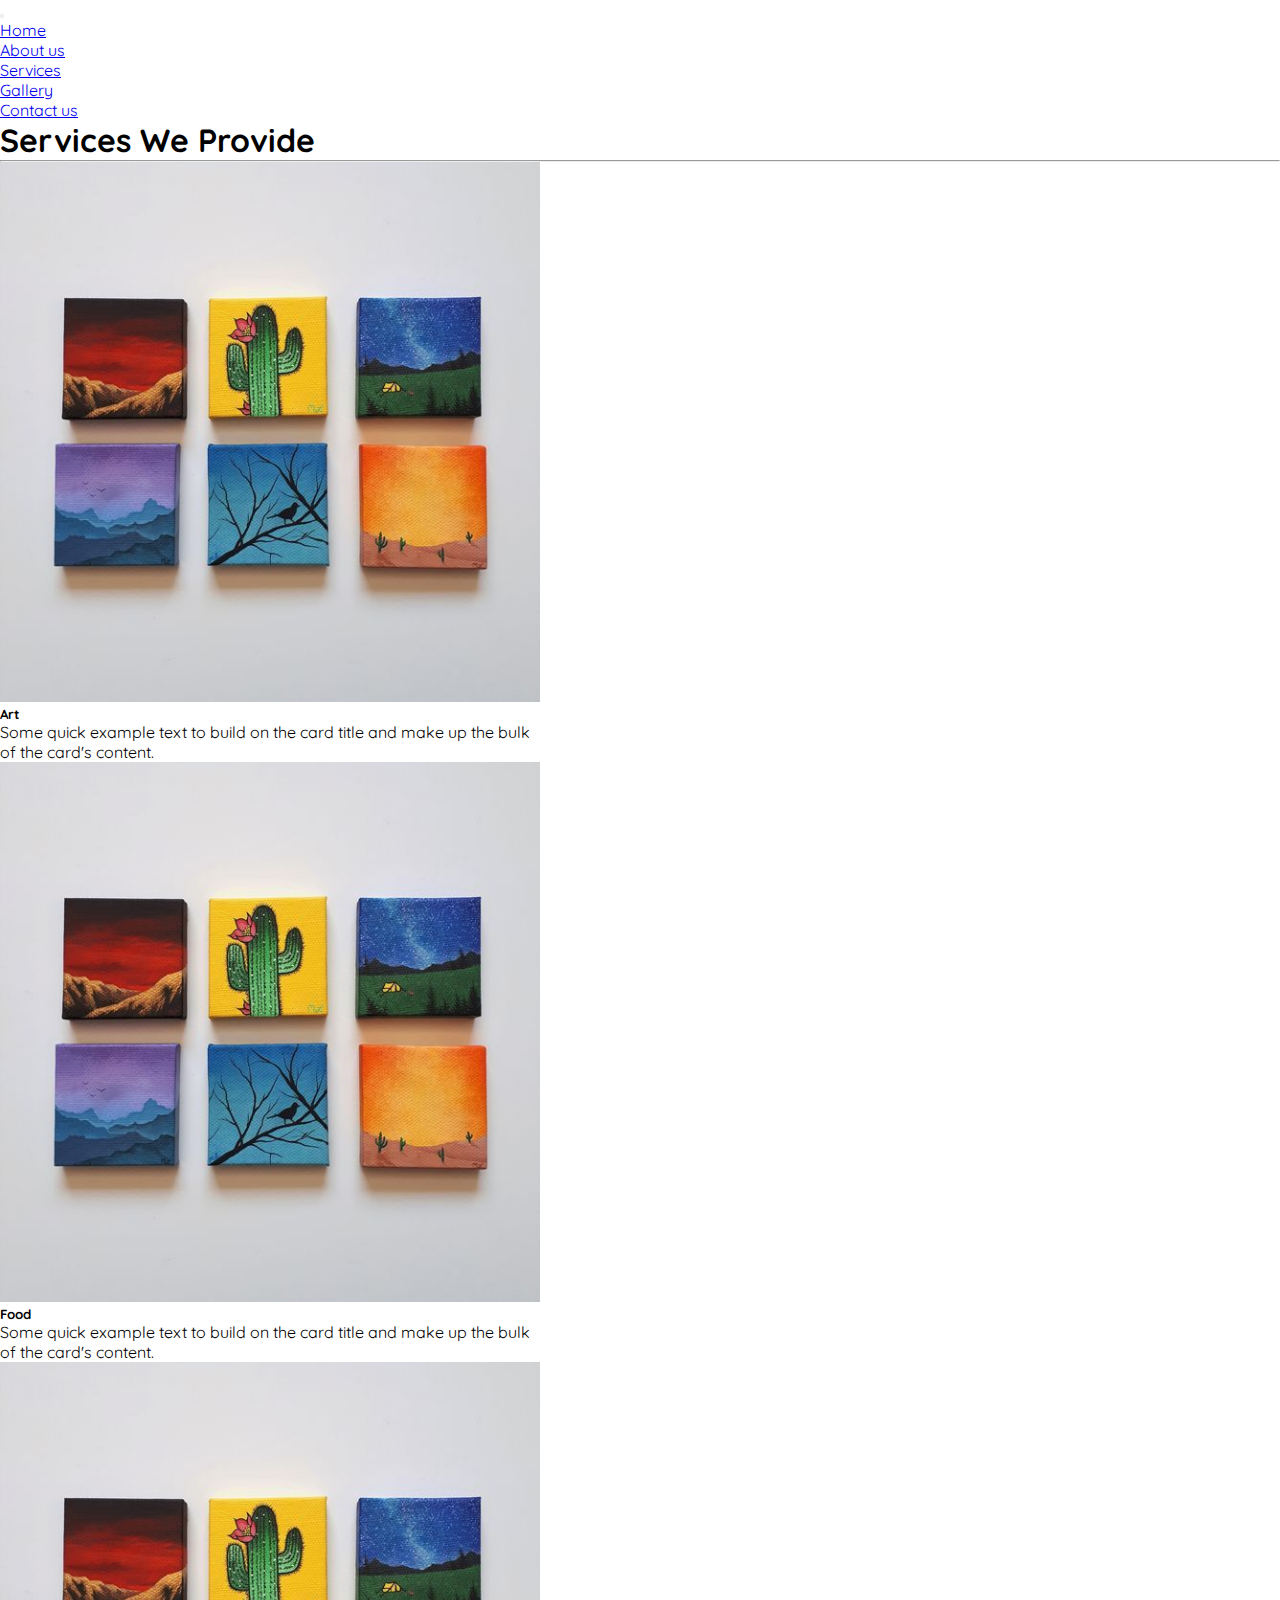
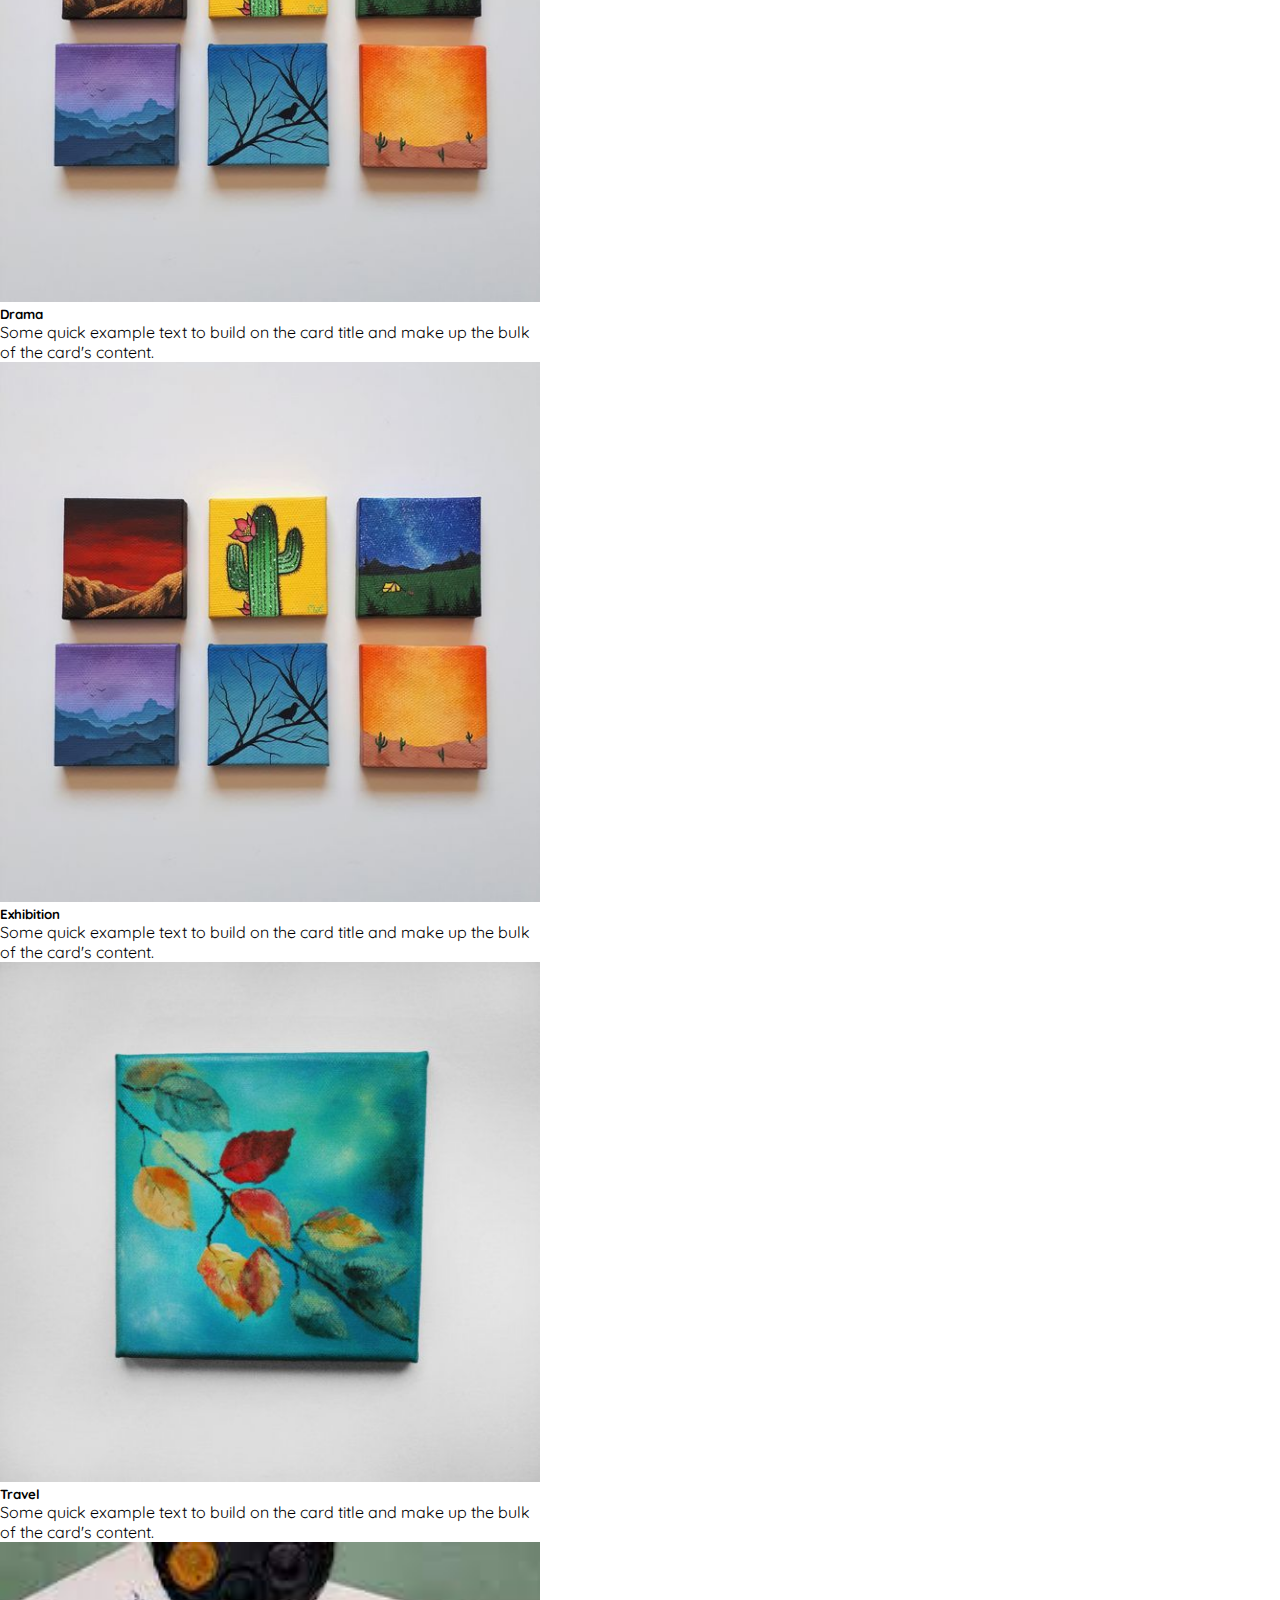
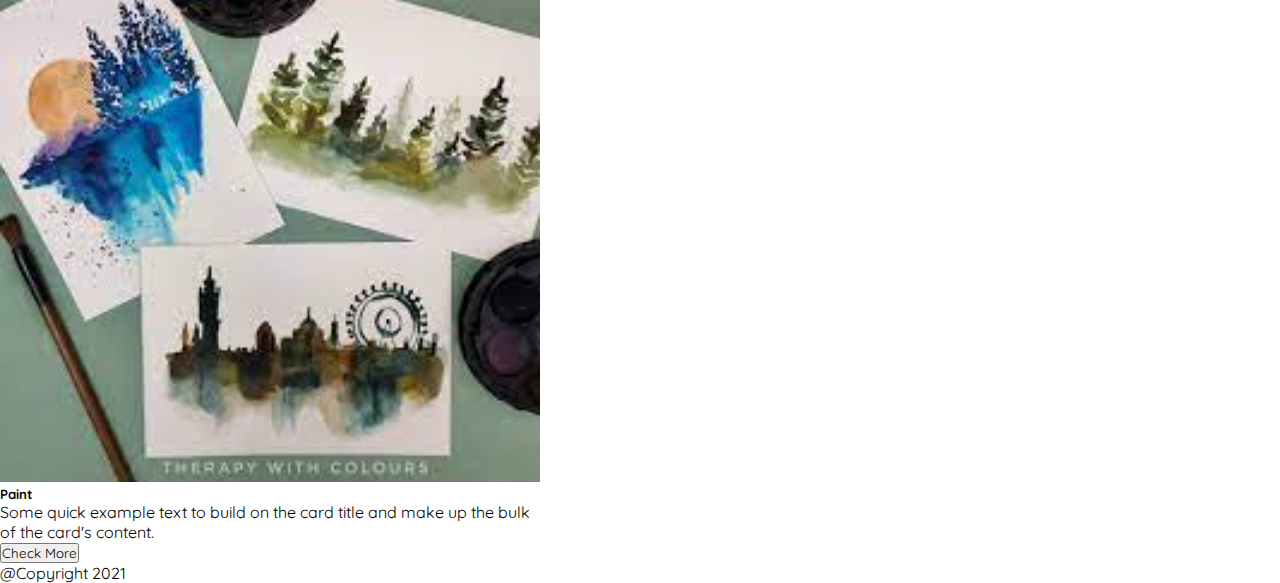
<file: service.html>
<!DOCTYPE html>
<html lang="en">

 <head>
   <meta charset="utf-8">
   <meta name="viewport" content="width=device-width, initial-scale=1">
   <!--  CSS -->
   <link rel="stylesheet" type="text/css" href="css/style.css">
   <link rel="preconnect" href="https://fonts.gstatic.com">
   <link href="https://fonts.googleapis.com/css2?family=Quicksand&display=swap" rel="stylesheet">
   <!-- Bootstrap CSS -->
   <link href="https://cdn.jsdelivr.net/npm/bootstrap@5.0.1/dist/css/bootstrap.min.css" rel="stylesheet"
   integrity="sha384-+0n0xVW2eSR5OomGNYDnhzAbDsOXxcvSN1TPprVMTNDbiYZCxYbOOl7+AMvyTG2x" crossorigin="anonymous">

    <title>
      App
    </title>
  </head>
   <body>
     <nav class="navbar navbar-expand-lg navbar-light bg-light">
   <div class="container-fluid">

     <button class="navbar-toggler" type="button" data-bs-toggle="collapse" data-bs-target="#navbarSupportedContent" aria-controls="navbarSupportedContent" aria-expanded="false" aria-label="Toggle navigation">
       <span class="navbar-toggler-icon"></span>
     </button>
     <div class="collapse navbar-collapse" id="navbarSupportedContent">
       <ul class="navbar-nav ms-auto mb-2 mb-lg-0">
         <li class="nav-item">
           <a class="nav-link active" aria-current="page" href="index.html">Home</a>
         </li>
         <li class="nav-item">
           <a class="nav-link text-capitalize" href="about.html">About us</a>
         </li>
         <li class="nav-item">
           <a class="nav-link text-capitalize" href="service.html">Services</a>
         </li>
         <li class="nav-item">
           <a class="nav-link text-capitalize" href="gallery.html">Gallery</a>
         </li>
         <li class="nav-item">
           <a class="nav-link text-capitalize" href="contactus.html">Contact us</a>
         </li>
       </ul>
     </div>
   </div>
 </nav>


 <section class="main_heading my-5 bg-light py-4">
   <div class="text-center">
      <h1 class="display-4"> Services We Provide</h1>
      <hr class="w-25 mx-auto" />
   </div>
   <div class="container services">
     <div class="row my-5">
       <div class="col-lg-4 col-md-4 col-10 col-xxl-4 mx-auto">
         <div class="card border-dark  mb-3" style="max-width: 540px;">
            <div class="row ">
              <div class="col-md-4">
                <img src="images/s1.jpg" alt="Image one" class="img-fluid">
              </div>
              <div class="col-md-8">
                <div class="card-body">
                  <h5 class="card-title">Art</h5>
                   <p class="card-text">Some quick example text to build on the card title and make up the bulk of the card's content.</p>
                </div>
             </div>
            </div>
         </div>
       </div>
       <div class="col-lg-4 col-md-4 col-10 col-xxl-4 mx-auto">
         <div class="card border-dark  mb-3" style="max-width: 540px;">
            <div class="row ">
              <div class="col-md-4">
                <img src="images/s1.jpg" alt="Image one" class="img-fluid">
              </div>
              <div class="col-md-8">
                <div class="card-body">
                  <h5 class="card-title">Food</h5>
                   <p class="card-text">Some quick example text to build on the card title and make up the bulk of the card's content.</p>
                </div>
             </div>
            </div>
         </div>
       </div>
       <div class="col-lg-4 col-md-4 col-10 col-xxl-4 mx-auto">
         <div class="card border-dark  mb-3" style="max-width: 540px;">
            <div class="row ">
              <div class="col-md-4">
                <img src="images/s1.jpg" alt="Image one" class="img-fluid">
              </div>
              <div class="col-md-8">
                <div class="card-body">
                  <h5 class="card-title">Drama</h5>
                   <p class="card-text">Some quick example text to build on the card title and make up the bulk of the card's content.</p>
                </div>
             </div>
            </div>
         </div>
       </div>
       <div class="col-lg-4 col-md-4 col-10 col-xxl-4 mx-auto">
         <div class="card border-dark  mb-3" style="max-width: 540px;">
            <div class="row ">
              <div class="col-md-4">
                <img src="images/s1.jpg" alt="Image one" class="img-fluid">
              </div>
              <div class="col-md-8">
                <div class="card-body">
                  <h5 class="card-title">Exhibition</h5>
                   <p class="card-text">Some quick example text to build on the card title and make up the bulk of the card's content.</p>
                </div>
             </div>
            </div>
         </div>
       </div>
       <div class="col-lg-4 col-md-4 col-10 col-xxl-4 mx-auto ">
         <div class="card border-dark mb-3" style="max-width: 540px;">
            <div class="row">
              <div class="col-md-4">
                <img src="images/s2.jpg" alt="Image one" class="img-fluid">
              </div>
              <div class="col-md-8">
                <div class="card-body">
                  <h5 class="card-title">Travel</h5>
                   <p class="card-text">Some quick example text to build on the card title and make up the bulk of the card's content.</p>
                </div>
             </div>
            </div>

            </div>
       </div>
       <div class="col-lg-4 col-md-4 col-10 col-xxl-4 mx-auto">
         <div class="card border-dark mb-3" style="max-width: 540px;">
            <div class="row">
              <div class="col-md-4">
                <img src="images/s3.jfif" alt="Image one" class="img-fluid">
              </div>
              <div class="col-md-8">
                <div class="card-body">
                  <h5 class="card-title">Paint</h5>
                   <p class="card-text">Some quick example text to build on the card title and make up the bulk of the card's content.</p>
                </div>
             </div>
            </div>
          </div>
         </div>
          <div class="col-xxl-12 text-center my-5">
         <button type="button" class="btn btn-outline-info" data-toggle="tooltip" data-placement="right" title="Check More">Check More</button>
         </div>
       </div>
      </div>
    </section>






 <footer class="bg-secondary text-center text-white">
   <p>@Copyright 2021</p>
   </footer>
  <script src="https://cdn.jsdelivr.net/npm/@popperjs/core@2.9.2/dist/umd/popper.min.js"
   integrity="sha384-IQsoLXl5PILFhosVNubq5LC7Qb9DXgDA9i+tQ8Zj3iwWAwPtgFTxbJ8NT4GN1R8p" crossorigin="anonymous"></script>
<script src="https://cdn.jsdelivr.net/npm/bootstrap@5.0.1/dist/js/bootstrap.min.js"
integrity="sha384-Atwg2Pkwv9vp0ygtn1JAojH0nYbwNJLPhwyoVbhoPwBhjQPR5VtM2+xf0Uwh9KtT" crossorigin="anonymous"></script>
<script type="text/javascript">
  var tooltipTriggerList = [].slice.call(document.querySelectorAll('[data-bs-toggle="tooltip"]'))
  var tooltipList = tooltipTriggerList.map(function (tooltipTriggerEl) {
  return new bootstrap.Tooltip(tooltipTriggerEl)
  })
</script>
</body>
</html>
</file>
<file: css/style.css>
*{
  margin:0;
  padding:0;
  box-sizing:border-box;
  font-family: 'Quicksand', sans-serif;

}
.carousel-item img{
  width:100%;
  height:85vh;
}
.about_img{
  min-width:100%;
  max-height:280px;
}
.services img{
  width:100%;
  height:100%;
}
.ser img{
  width:100%;
  height:300px;
}
footer p{
  margin-bottom:0;
}

@media (min-width: 576px) { ... }

@media (min-width: 768px) { ... }


@media (min-width: 992px) { ... }


@media (min-width: 1200px) { ... }

@media (min-width: 1400px) { ... }
</file>
